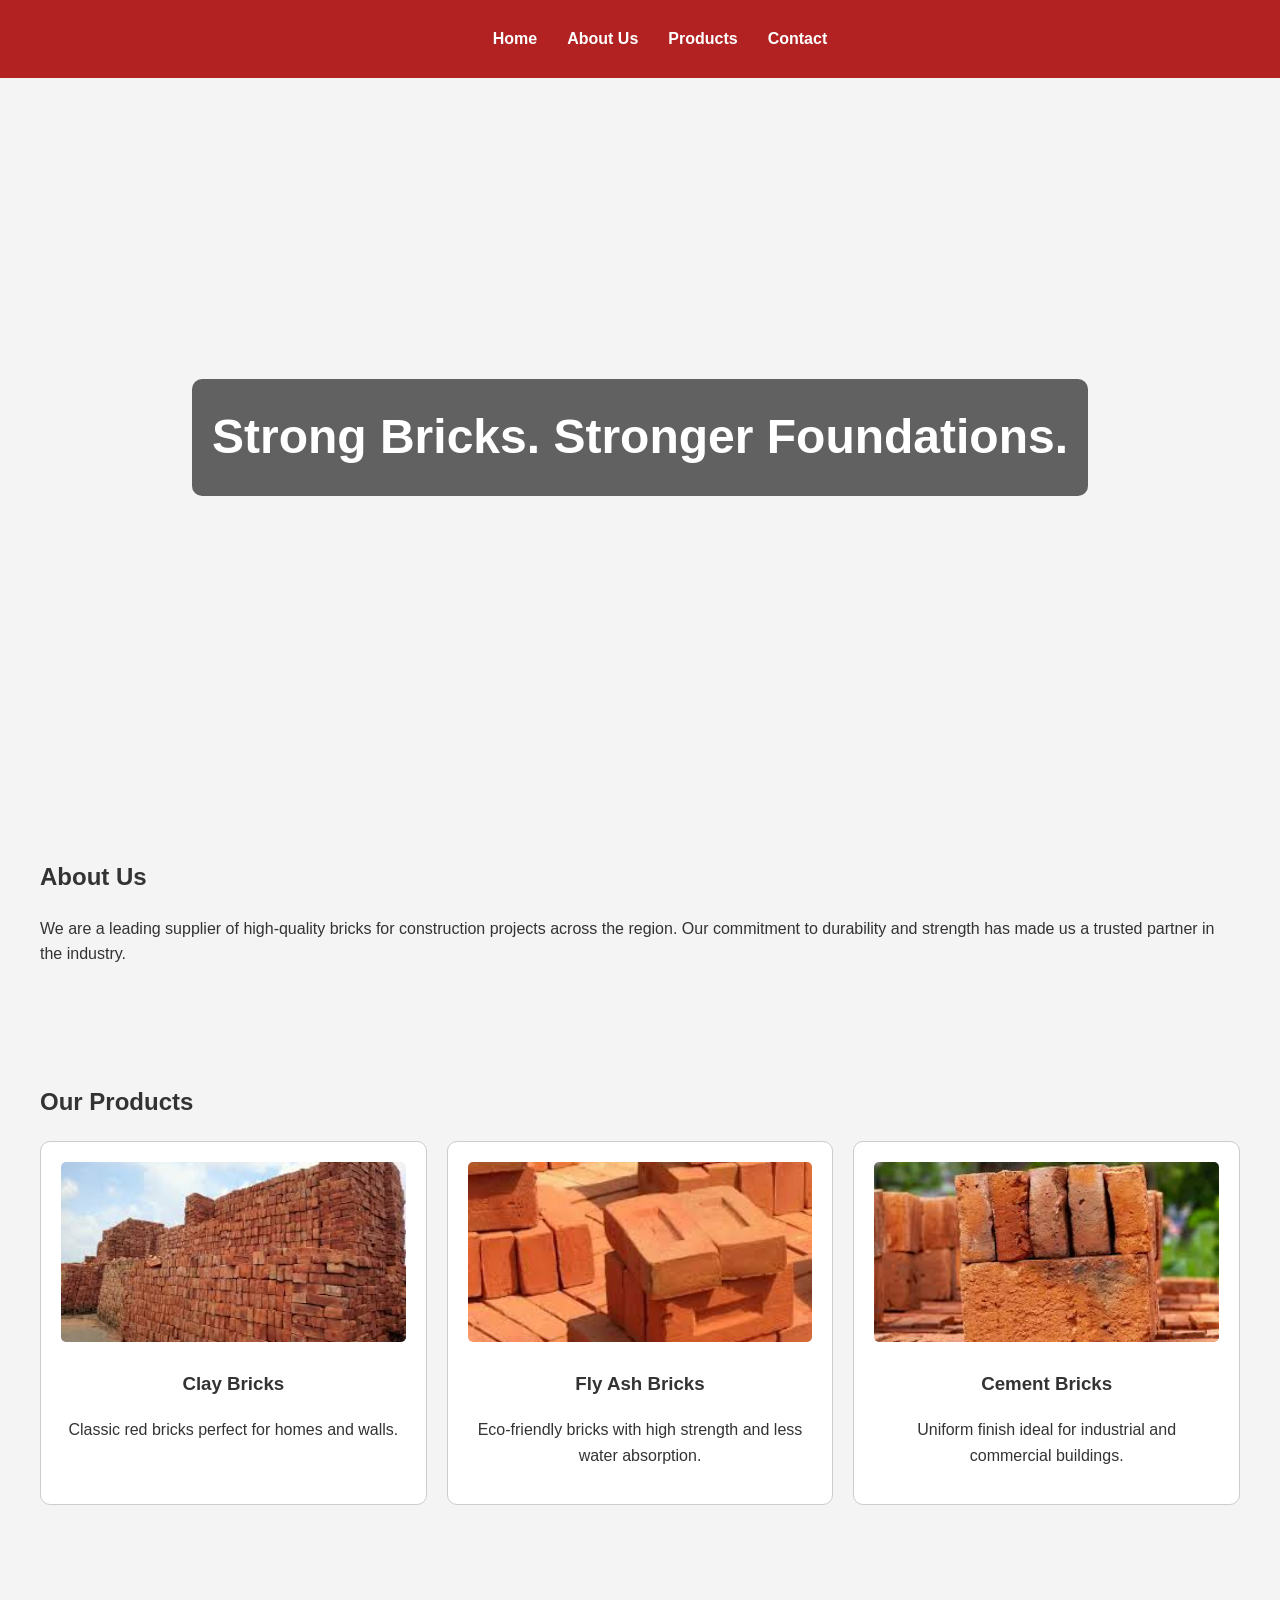
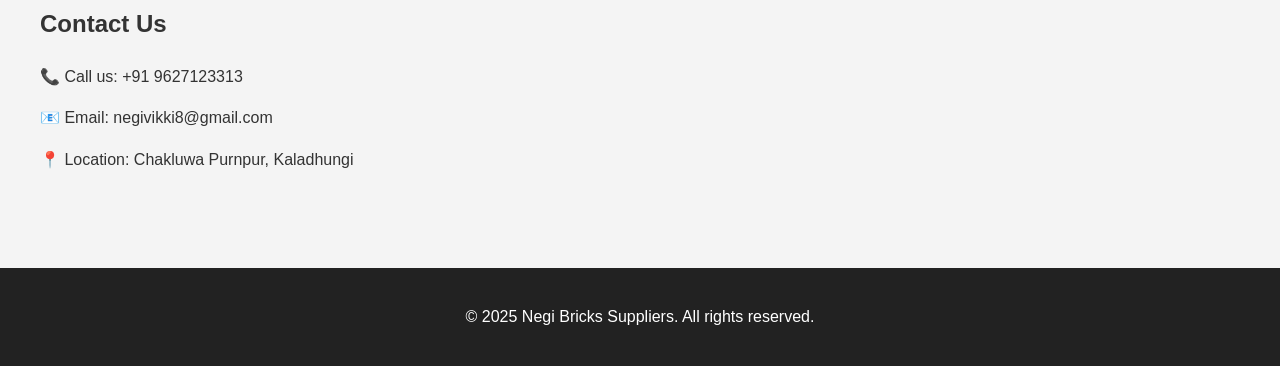
<file: index.html>
<!DOCTYPE html>
<html lang="en">

<head>
    <meta charset="UTF-8" />
    <meta name="viewport" content="width=device-width, initial-scale=1.0" />
    <title>Negi Bricks Suppliers</title>
    <link rel="stylesheet" href="style.css" />
</head>

<body>
    <nav>
        <ul>
            <li><a href="index.html">Home</a></li>
            <li><a href="about.html">About Us</a></li>
            <li><a href="products.html">Products</a></li>
            <li><a href="contact.html">Contact</a></li>
        </ul>
    </nav>

    <header class="hero">
        <h1>Strong Bricks. Stronger Foundations.</h1>
    </header>

    <section class="section" id="about">
        <h2>About Us</h2>
        <p>We are a leading supplier of high-quality bricks for construction projects across the region. Our commitment
            to durability and strength has made us a trusted partner in the industry.</p>
    </section>

    <section class="section" id="products">
        <h2>Our Products</h2>
        <div class="products">
            <div class="product-card">
                <img src="bricks.jpg" alt="Clay Bricks">
                <h3>Clay Bricks</h3>
                <p>Classic red bricks perfect for homes and walls.</p>
            </div>
            <div class="product-card">
                <img src="bricks2.jpg" alt="Fly Ash Bricks">
                <h3>Fly Ash Bricks</h3>
                <p>Eco-friendly bricks with high strength and less water absorption.</p>
            </div>
            <div class="product-card">
                <img src="bricks3.jpg" alt="Red Bricks">
                <h3>Cement Bricks</h3>
                <p>Uniform finish ideal for industrial and commercial buildings.</p>
            </div>
        </div>
    </section>

    <section class="section" id="contact">
        <h2>Contact Us</h2>
        <p>📞 Call us: +91 9627123313</p>
        <p>📧 Email: negivikki8@gmail.com</p>
        <p>📍 Location: Chakluwa Purnpur, Kaladhungi</p>
    </section>

    <footer>
        <p>&copy; 2025 Negi Bricks Suppliers. All rights reserved.</p>
    </footer>
</body>

</html>
</file>
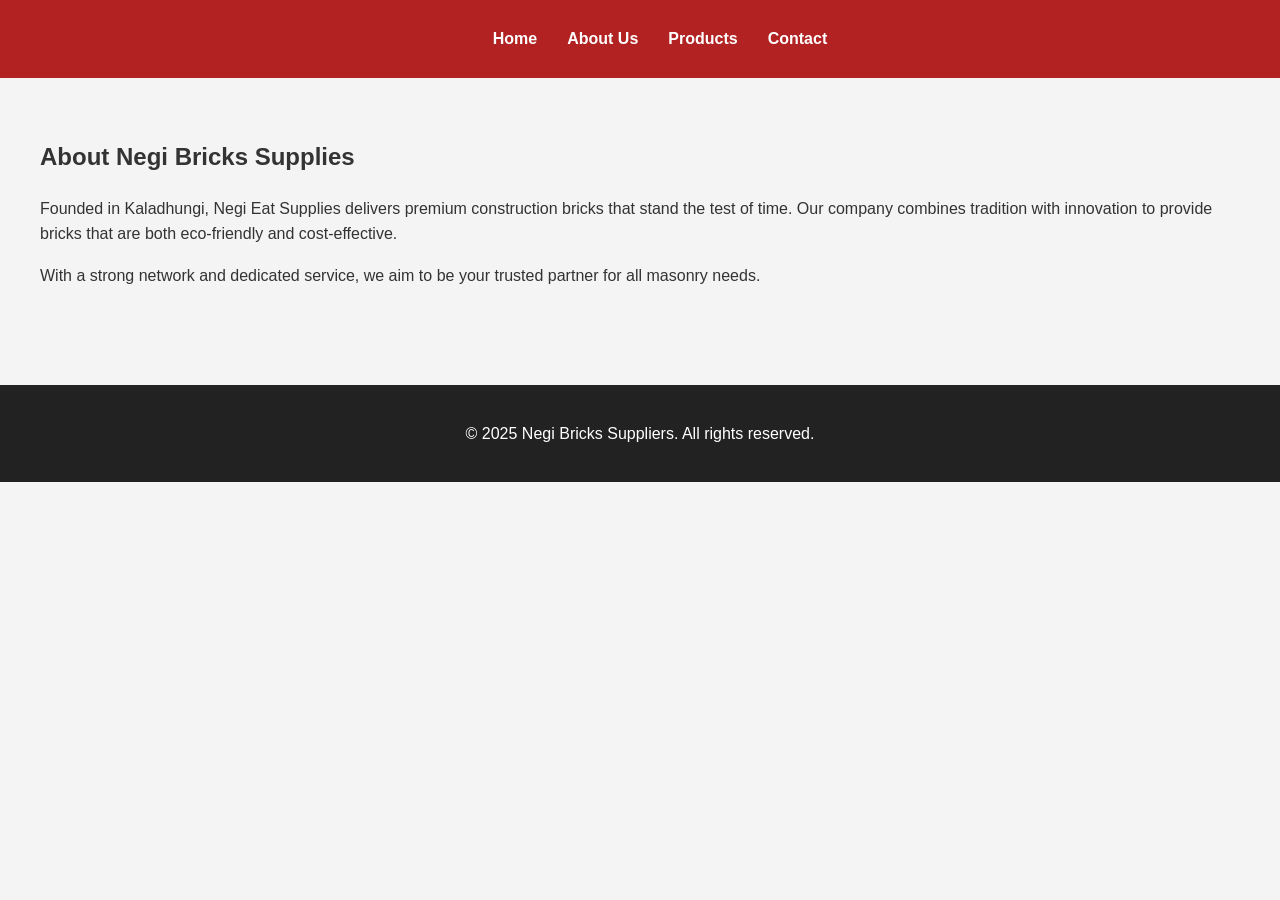
<file: about.html>
<!DOCTYPE html>
<html lang="en">

<head>
    <meta charset="UTF-8">
    <meta name="viewport" content="width=device-width, initial-scale=1.0">
    <title>About Us - Negi Bricks Suppliers</title>
    <link rel="stylesheet" href="style.css">
</head>

<body>
    <nav>
        <ul>
            <li><a href="index.html">Home</a></li>
            <li><a href="about.html">About Us</a></li>
            <li><a href="products.html">Products</a></li>
            <li><a href="contact.html">Contact</a></li>
        </ul>
    </nav>
    <section class="section">
        <h2>About Negi Bricks Supplies</h2>
        <p>Founded in Kaladhungi, Negi Eat Supplies delivers premium construction bricks that stand the test of time.
            Our company combines tradition with innovation to provide bricks that are both eco-friendly and
            cost-effective.</p>
        <p>With a strong network and dedicated service, we aim to be your trusted partner for all masonry needs.</p>
    </section>
    <footer>
        <p>&copy; 2025 Negi Bricks Suppliers. All rights reserved.</p>
    </footer>
</body>

</html>
</file>
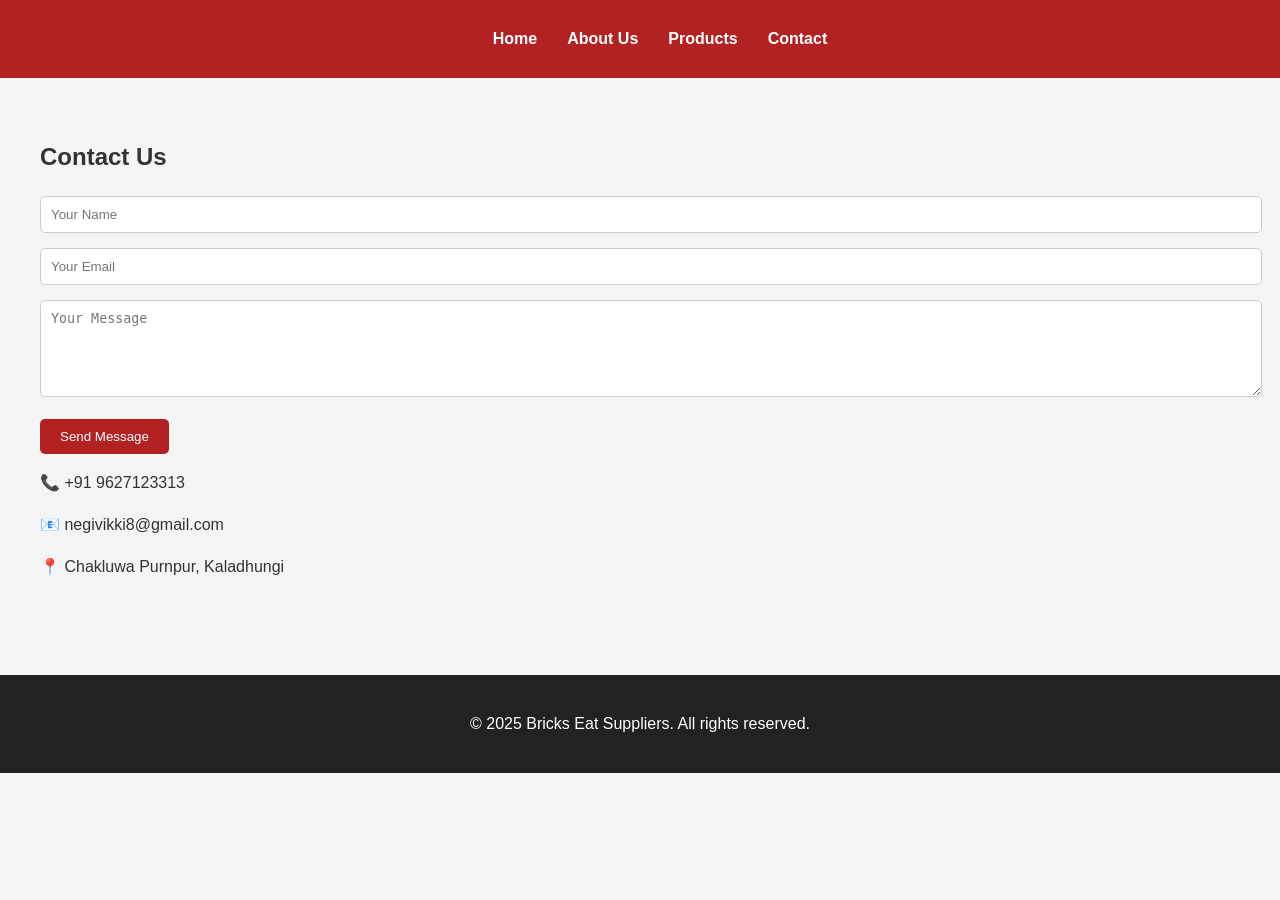
<file: contact.html>
<!DOCTYPE html>
<html lang="en">

<head>
    <meta charset="UTF-8">
    <meta name="viewport" content="width=device-width, initial-scale=1.0">
    <title>Contact Us - Negi Bricks Suppliers</title>
    <link rel="stylesheet" href="style.css">
</head>

<body>
    <nav>
        <ul>
            <li><a href="index.html">Home</a></li>
            <li><a href="about.html">About Us</a></li>
            <li><a href="products.html">Products</a></li>
            <li><a href="contact.html">Contact</a></li>
        </ul>
    </nav>
    <section class="section">
        <h2>Contact Us</h2>
        <form action="https://formspree.io/f/mvgazdyv" method="POST">
            <input type="text" name="name" required placeholder="Your Name">
            <input type="email" name="email" required placeholder="Your Email">
            <textarea name="message" rows="5" required placeholder="Your Message"></textarea>
            <button type="submit">Send Message</button>
        </form>

        <p>📞 +91 9627123313</p>
        <p>📧 negivikki8@gmail.com</p>
        <p>📍 Chakluwa Purnpur, Kaladhungi</p>
    </section>
    <footer>
        <p>&copy; 2025 Bricks Eat Suppliers. All rights reserved.</p>
    </footer>
</body>

</html>
</file>
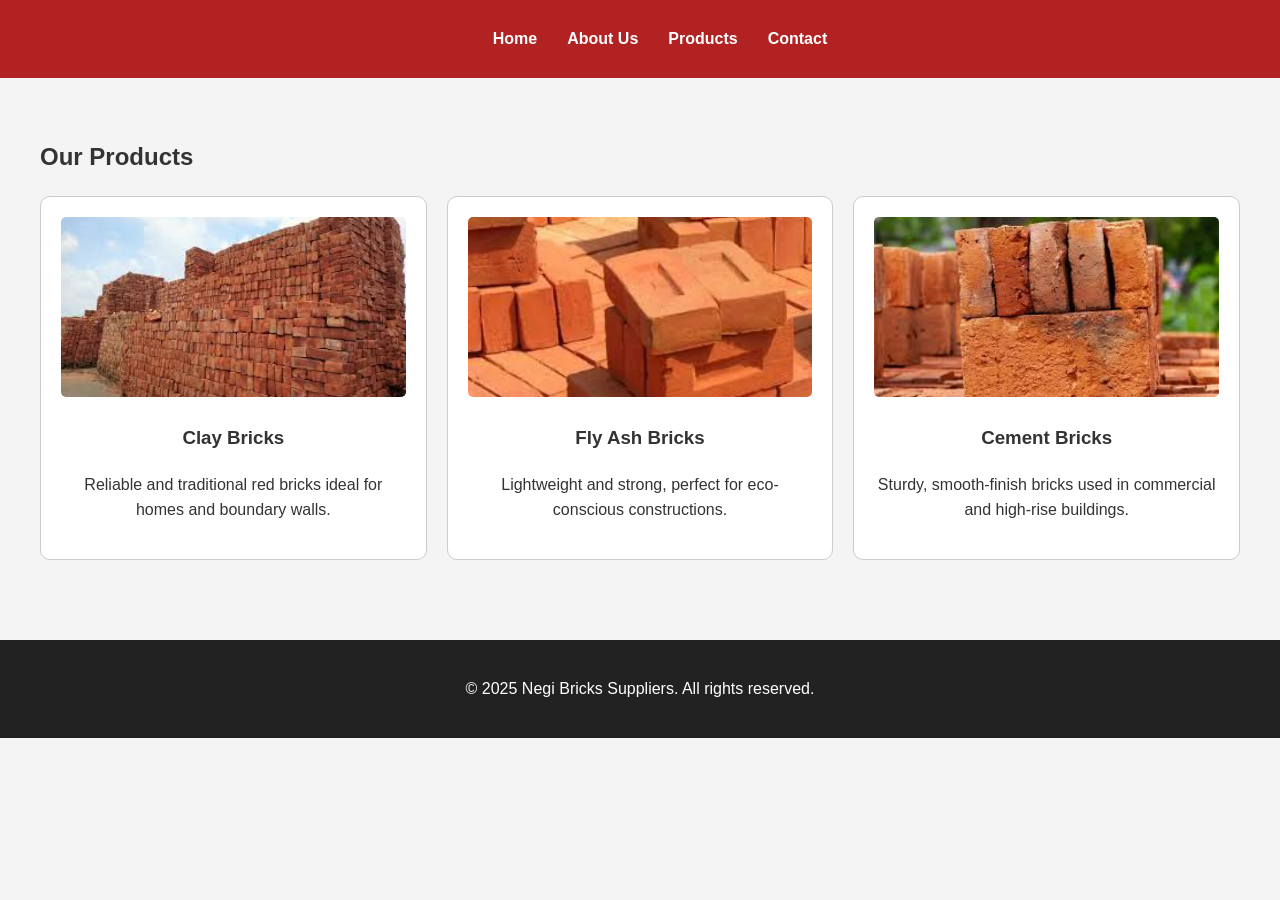
<file: products.html>
<!DOCTYPE html>
<html lang="en">

<head>
    <meta charset="UTF-8">
    <meta name="viewport" content="width=device-width, initial-scale=1.0">
    <title>Products - Negi Bricks Suppliers</title>
    <link rel="stylesheet" href="style.css">
</head>

<body>
    <nav>
        <ul>
            <li><a href="index.html">Home</a></li>
            <li><a href="about.html">About Us</a></li>
            <li><a href="products.html">Products</a></li>
            <li><a href="contact.html">Contact</a></li>
        </ul>
    </nav>
    <section class="section">
        <h2>Our Products</h2>
        <div class="products">
            <div class="product-card">
                <img src="bricks.jpg" alt="Clay Bricks">
                <h3>Clay Bricks</h3>
                <p>Reliable and traditional red bricks ideal for homes and boundary walls.</p>
            </div>
            <div class="product-card">
                <img src="bricks2.jpg" alt="Fly Ash Bricks">
                <h3>Fly Ash Bricks</h3>
                <p>Lightweight and strong, perfect for eco-conscious constructions.</p>
            </div>
            <div class="product-card">
                <img src="bricks3.jpg" alt="Cement Bricks">
                <h3>Cement Bricks</h3>
                <p>Sturdy, smooth-finish bricks used in commercial and high-rise buildings.</p>
            </div>
        </div>
    </section>
    <footer>
        <p>&copy; 2025 Negi Bricks Suppliers. All rights reserved.</p>
    </footer>
</body>

</html>
</file>
<file: style.css>
body {
    font-family: 'Montserrat', sans-serif;
    margin: 0;
    background-color: #f4f4f4;
    color: #333;
    line-height: 1.6;
}

nav {
    background-color: #b22222;
    padding: 10px 20px;
}

nav ul {
    list-style: none;
    display: flex;
    justify-content: center;
    gap: 30px;
}

nav ul li a {
    color: white;
    text-decoration: none;
    font-weight: bold;
}

.hero {
    background-image: url('https://images.unsplash.com/photo-1604043011194-7d62489f7b42');
    background-size: cover;
    background-position: center;
    height: 80vh;
    display: flex;
    align-items: center;
    justify-content: center;
    color: white;
    text-align: center;
}

.hero h1 {
    font-size: 3rem;
    background-color: rgba(0, 0, 0, 0.6);
    padding: 20px;
    border-radius: 10px;
    animation: fadeIn 2s ease-in-out;
}

.section {
    padding: 40px 20px;
    max-width: 1200px;
    margin: auto;
    opacity: 0;
    transform: translateY(30px);
    animation: fadeUp 1s ease-out forwards;
}

.products {
    display: grid;
    grid-template-columns: repeat(auto-fit, minmax(250px, 1fr));
    gap: 20px;
}

.product-card {
    background: white;
    border: 1px solid #ccc;
    padding: 20px;
    border-radius: 10px;
    text-align: center;
    transition: transform 0.3s ease, box-shadow 0.3s ease;
}

.product-card:hover {
    transform: scale(1.05);
    box-shadow: 0 8px 20px rgba(0, 0, 0, 0.2);
}

.product-card img {
    width: 100%;
    height: 180px;
    object-fit: cover;
    border-radius: 5px;
}

form input,
form textarea {
    width: 100%;
    padding: 10px;
    margin-bottom: 15px;
    border: 1px solid #ccc;
    border-radius: 5px;
}

form button {
    padding: 10px 20px;
    background-color: #b22222;
    color: white;
    border: none;
    border-radius: 5px;
    cursor: pointer;
}

form button:hover {
    background-color: #a11d1d;
}

footer {
    background-color: #222;
    color: white;
    text-align: center;
    padding: 20px;
    margin-top: 40px;
}

@keyframes fadeIn {
    0% {
        opacity: 0;
        transform: scale(0.95);
    }

    100% {
        opacity: 1;
        transform: scale(1);
    }
}

@keyframes fadeUp {
    to {
        opacity: 1;
        transform: translateY(0);
    }
}
</file>
